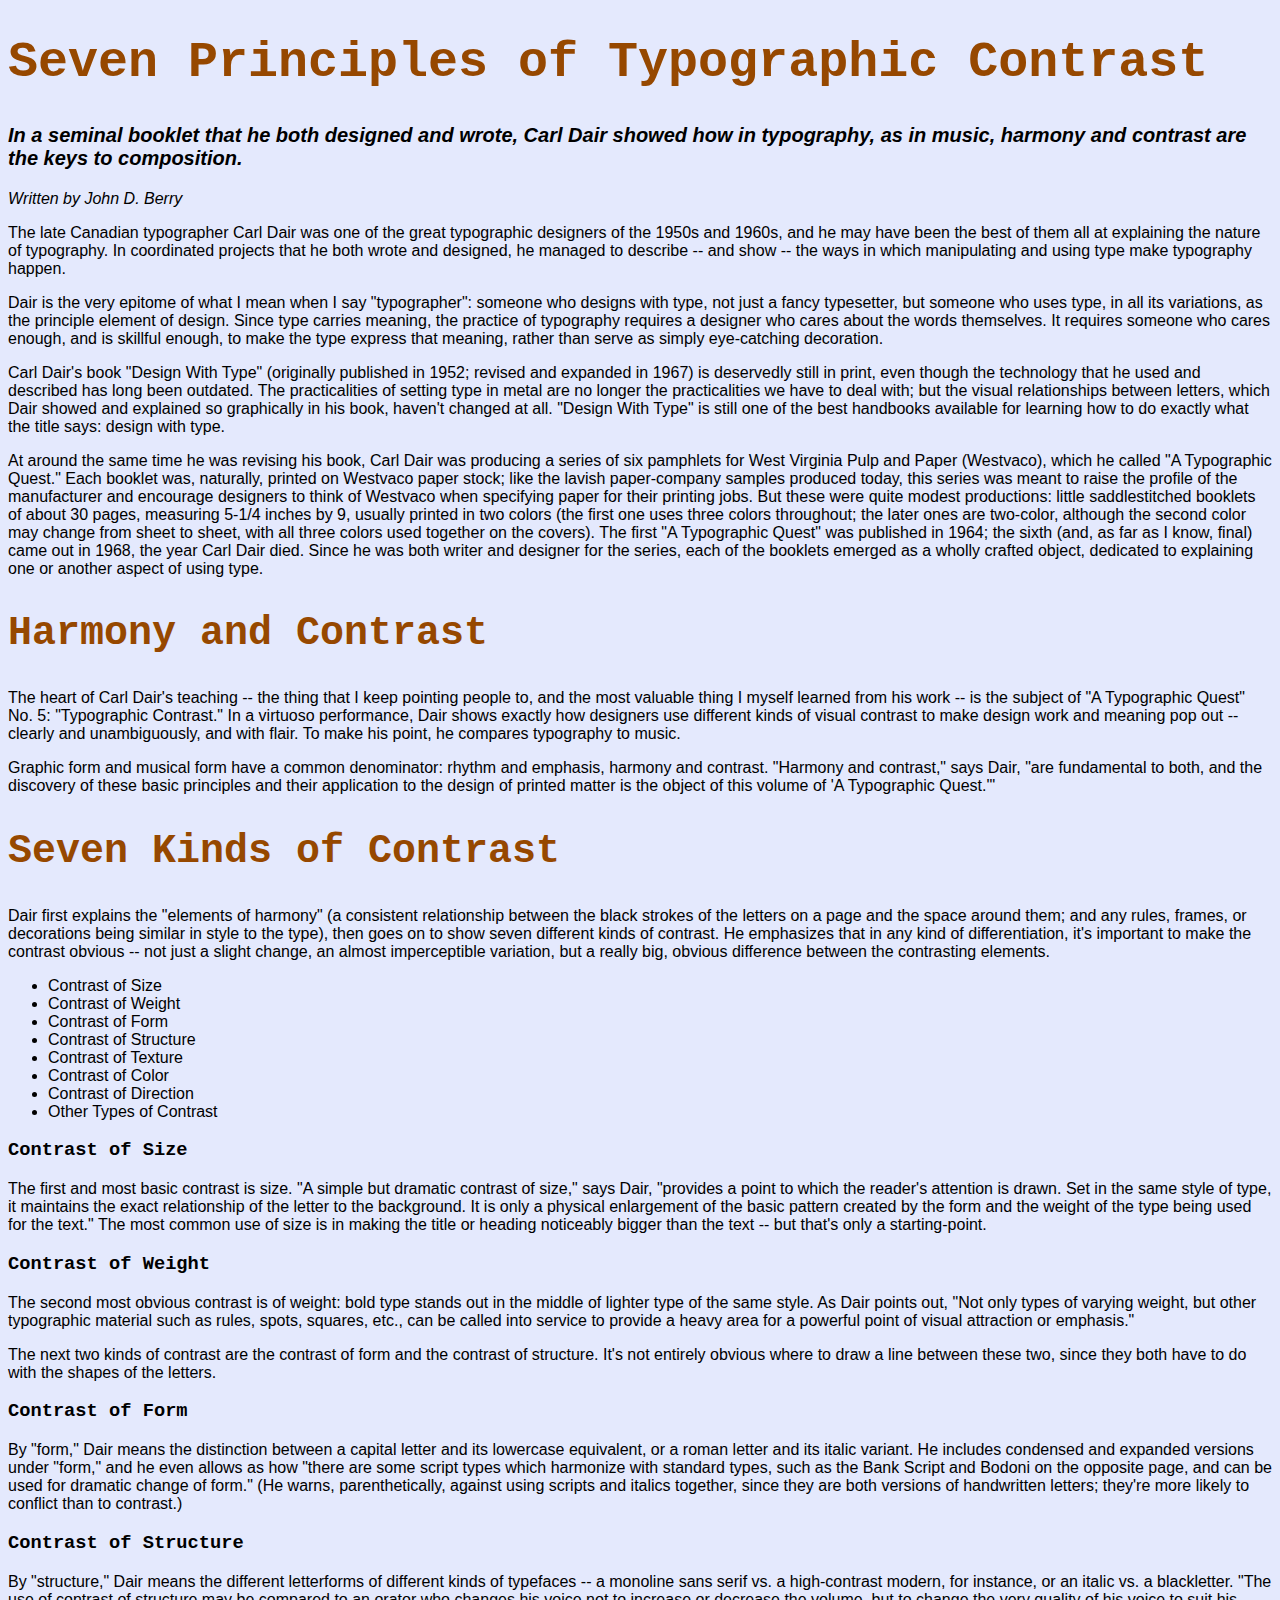
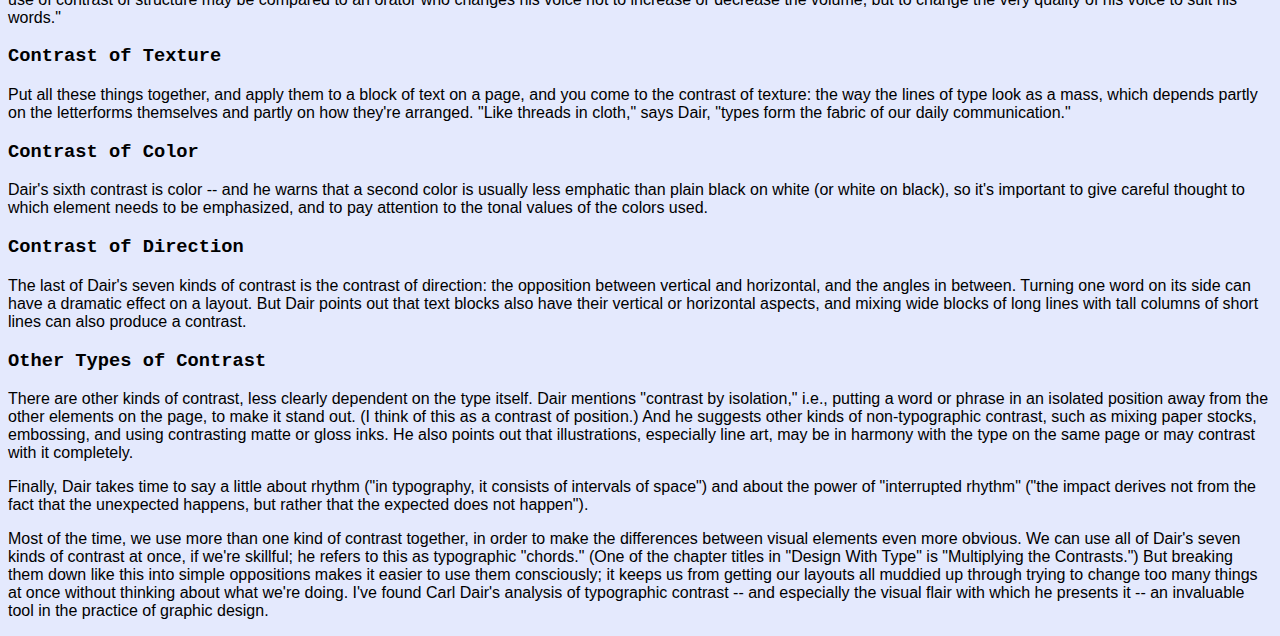
<file: week1-exercise/index.html>
<!DOCTYPE html>
<html lang="en">
    <head>
    	<meta http-equiv="x-ua-compatible" content="ie=edge">
        <meta charset="utf-8"> 
       	<meta name="viewport" content="width=device-width, initial-scale=1">
        <title>Seven Principles of Typographic Contrast</title>
        <link rel="stylesheet" href="style.css"/>
    </head>
    <body>
        <h1>Seven Principles of Typographic Contrast</h1>

        <p class = "summary">In a seminal booklet that he both designed and wrote, Carl Dair showed how in typography, as in music, harmony and contrast are the keys to composition.</p>

        <p class = "italic">Written by John D. Berry</p>

        <p>The late Canadian typographer Carl Dair was one of the great typographic designers of the 1950s and 1960s, and he may have been the best of them all at explaining the nature of typography. In coordinated projects that he both wrote and designed, he managed to describe -- and show -- the ways in which manipulating and using type make typography happen.</p>

        <p>Dair is the very epitome of what I mean when I say "typographer": someone who designs with type, not just a fancy typesetter, but someone who uses type, in all its variations, as the principle element of design. Since type carries meaning, the practice of typography requires a designer who cares about the words themselves. It requires someone who cares enough, and is skillful enough, to make the type express that meaning, rather than serve as simply eye-catching decoration.</p>

        <p>Carl Dair's book "Design With Type" (originally published in 1952; revised and expanded in 1967) is deservedly still in print, even though the technology that he used and described has long been outdated. The practicalities of setting type in metal are no longer the practicalities we have to deal with; but the visual relationships between letters, which Dair showed and explained so graphically in his book, haven't changed at all. "Design With Type" is still one of the best handbooks available for learning how to do exactly what the title says: design with type.</p>

        <p>At around the same time he was revising his book, Carl Dair was producing a series of six pamphlets for West Virginia Pulp and Paper (Westvaco), which he called "A Typographic Quest." Each booklet was, naturally, printed on Westvaco paper stock; like the lavish paper-company samples produced today, this series was meant to raise the profile of the manufacturer and encourage designers to think of Westvaco when specifying paper for their printing jobs. But these were quite modest productions: little saddlestitched booklets of about 30 pages, measuring 5-1/4 inches by 9, usually printed in two colors (the first one uses three colors throughout; the later ones are two-color, although the second color may change from sheet to sheet, with all three colors used together on the covers). The first "A Typographic Quest" was published in 1964; the sixth (and, as far as I know, final) came out in 1968, the year Carl Dair died. Since he was both writer and designer for the series, each of the booklets emerged as a wholly crafted object, dedicated to explaining one or another aspect of using type.</p>

        <h2>Harmony and Contrast</h2>

        <p>The heart of Carl Dair's teaching -- the thing that I keep pointing people to, and the most valuable thing I myself learned from his work -- is the subject of "A Typographic Quest" No. 5: "Typographic Contrast." In a virtuoso performance, Dair shows exactly how designers use different kinds of visual contrast to make design work and meaning pop out -- clearly and unambiguously, and with flair. To make his point, he compares typography to music.</p>

        <p>Graphic form and musical form have a common denominator: rhythm and emphasis, harmony and contrast. "Harmony and contrast," says Dair, "are fundamental to both, and the discovery of these basic principles and their application to the design of printed matter is the object of this volume of 'A Typographic Quest.'"</p>

        <h2>Seven Kinds of Contrast</h2>

        <p>Dair first explains the "elements of harmony" (a consistent relationship between the black strokes of the letters on a page and the space around them; and any rules, frames, or decorations being similar in style to the type), then goes on to show seven different kinds of contrast. He emphasizes that in any kind of differentiation, it's important to make the contrast obvious -- not just a slight change, an almost imperceptible variation, but a really big, obvious difference between the contrasting elements.</p>

        <ul>
        <li>Contrast of Size</li>
        <li>Contrast of Weight</li>
        <li>Contrast of Form</li>
        <li>Contrast of Structure</li>
        <li>Contrast of Texture</li>
        <li>Contrast of Color</li>
        <li>Contrast of Direction</li>
        <li>Other Types of Contrast</li>
        </ul>

        <h3>Contrast of Size</h3>

        <p>The first and most basic contrast is size. "A simple but dramatic contrast of size," says Dair, "provides a point to which the reader's attention is drawn. Set in the same style of type, it maintains the exact relationship of the letter to the background. It is only a physical enlargement of the basic pattern created by the form and the weight of the type being used for the text." The most common use of size is in making the title or heading noticeably bigger than the text -- but that's only a starting-point.</p>

        <h3>Contrast of Weight</h3>

        <p>The second most obvious contrast is of weight: bold type stands out in the middle of lighter type of the same style. As Dair points out, "Not only types of varying weight, but other typographic material such as rules, spots, squares, etc., can be called into service to provide a heavy area for a powerful point of visual attraction or emphasis."</p>

        <p>The next two kinds of contrast are the contrast of form and the contrast of structure. It's not entirely obvious where to draw a line between these two, since they both have to do with the shapes of the letters.</p>


        <h3>Contrast of Form</h3>

        <p>By "form," Dair means the distinction between a capital letter and its lowercase equivalent, or a roman letter and its italic variant. He includes condensed and expanded versions under "form," and he even allows as how "there are some script types which harmonize with standard types, such as the Bank Script and Bodoni on the opposite page, and can be used for dramatic change of form." (He warns, parenthetically, against using scripts and italics together, since they are both versions of handwritten letters; they're more likely to conflict than to contrast.)</p>

        <h3>Contrast of Structure</h3>

        <p>By "structure," Dair means the different letterforms of different kinds of typefaces -- a monoline sans serif vs. a high-contrast modern, for instance, or an italic vs. a blackletter. "The use of contrast of structure may be compared to an orator who changes his voice not to increase or decrease the volume, but to change the very quality of his voice to suit his words."</p>

        <h3>Contrast of Texture</h3>

        <p>Put all these things together, and apply them to a block of text on a page, and you come to the contrast of texture: the way the lines of type look as a mass, which depends partly on the letterforms themselves and partly on how they're arranged. "Like threads in cloth," says Dair, "types form the fabric of our daily communication."</p>


        <h3>Contrast of Color</h3>

        <p>Dair's sixth contrast is color -- and he warns that a second color is usually less emphatic than plain black on white (or white on black), so it's important to give careful thought to which element needs to be emphasized, and to pay attention to the tonal values of the colors used.</p>

        <h3>Contrast of Direction</h3>

        <p>The last of Dair's seven kinds of contrast is the contrast of direction: the opposition between vertical and horizontal, and the angles in between. Turning one word on its side can have a dramatic effect on a layout. But Dair points out that text blocks also have their vertical or horizontal aspects, and mixing wide blocks of long lines with tall columns of short lines can also produce a contrast.</p>

        <h3>Other Types of Contrast</h3>

        <p>There are other kinds of contrast, less clearly dependent on the type itself. Dair mentions "contrast by isolation," i.e., putting a word or phrase in an isolated position away from the other elements on the page, to make it stand out. (I think of this as a contrast of position.) And he suggests other kinds of non-typographic contrast, such as mixing paper stocks, embossing, and using contrasting matte or gloss inks. He also points out that illustrations, especially line art, may be in harmony with the type on the same page or may contrast with it completely.</p>

        <p>Finally, Dair takes time to say a little about rhythm ("in typography, it consists of intervals of space") and about the power of "interrupted rhythm" ("the impact derives not from the fact that the unexpected happens, but rather that the expected does not happen").</p>

        <p>Most of the time, we use more than one kind of contrast together, in order to make the differences between visual elements even more obvious. We can use all of Dair's seven kinds of contrast at once, if we're skillful; he refers to this as typographic "chords." (One of the chapter titles in "Design With Type" is "Multiplying the Contrasts.") But breaking them down like this into simple oppositions makes it easier to use them consciously; it keeps us from getting our layouts all muddied up through trying to change too many things at once without thinking about what we're doing. I've found Carl Dair's analysis of typographic contrast -- and especially the visual flair with which he presents it -- an invaluable tool in the practice of graphic design.</p>


    </body>
</html>
</file>
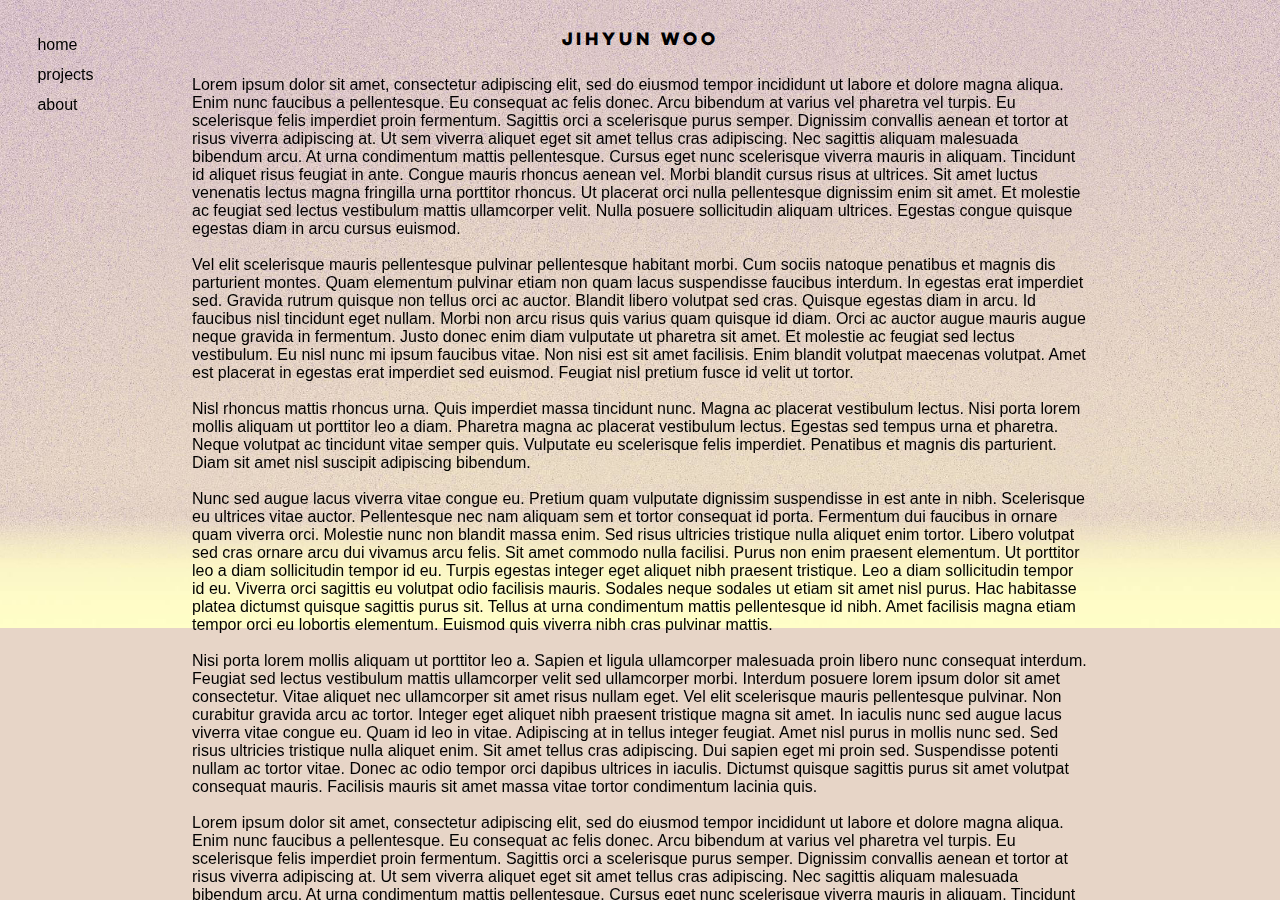
<file: final/projects.html>
<!DOCTYPE html>
<html lang="en">
    <head>
    	<meta http-equiv="x-ua-compatible" content="ie=edge">
        <meta charset="utf-8"> 
       	<meta name="viewport" content="width=device-width, initial-scale=1">
        <title>Jihyun Woo | Projects</title>
        <link rel="stylesheet" href="style.css"/>
        <script src="https://code.jquery.com/jquery-3.6.0.min.js" integrity="sha256-/xUj+3OJU5yExlq6GSYGSHk7tPXikynS7ogEvDej/m4=" crossorigin="anonymous"></script>
        <script src="script.js"></script>
    </head>
    <body>
        <div class ="navigation anim">
            <div id ="star1">&#10031; </div><a href="index.html" class="navi1">home</a><br>
            <div id ="star2">&#10031; </div><a href="projects.html" class="navi2">projects</a><br>
            <div id ="star3">&#10031; </div><a href="about.html" class="navi3">about</a>
        </div>
            <div class ="header">jihyun woo</div>
            <div class ="content">
            <p>Lorem ipsum dolor sit amet, consectetur adipiscing elit, sed do eiusmod tempor incididunt ut labore et dolore magna aliqua. Enim nunc faucibus a pellentesque. Eu consequat ac felis donec. Arcu bibendum at varius vel pharetra vel turpis. Eu scelerisque felis imperdiet proin fermentum. Sagittis orci a scelerisque purus semper. Dignissim convallis aenean et tortor at risus viverra adipiscing at. Ut sem viverra aliquet eget sit amet tellus cras adipiscing. Nec sagittis aliquam malesuada bibendum arcu. At urna condimentum mattis pellentesque. Cursus eget nunc scelerisque viverra mauris in aliquam. Tincidunt id aliquet risus feugiat in ante. Congue mauris rhoncus aenean vel. Morbi blandit cursus risus at ultrices. Sit amet luctus venenatis lectus magna fringilla urna porttitor rhoncus. Ut placerat orci nulla pellentesque dignissim enim sit amet. Et molestie ac feugiat sed lectus vestibulum mattis ullamcorper velit. Nulla posuere sollicitudin aliquam ultrices. Egestas congue quisque egestas diam in arcu cursus euismod.<br><br>

                Vel elit scelerisque mauris pellentesque pulvinar pellentesque habitant morbi. Cum sociis natoque penatibus et magnis dis parturient montes. Quam elementum pulvinar etiam non quam lacus suspendisse faucibus interdum. In egestas erat imperdiet sed. Gravida rutrum quisque non tellus orci ac auctor. Blandit libero volutpat sed cras. Quisque egestas diam in arcu. Id faucibus nisl tincidunt eget nullam. Morbi non arcu risus quis varius quam quisque id diam. Orci ac auctor augue mauris augue neque gravida in fermentum. Justo donec enim diam vulputate ut pharetra sit amet. Et molestie ac feugiat sed lectus vestibulum. Eu nisl nunc mi ipsum faucibus vitae. Non nisi est sit amet facilisis. Enim blandit volutpat maecenas volutpat. Amet est placerat in egestas erat imperdiet sed euismod. Feugiat nisl pretium fusce id velit ut tortor.<br><br>
                
                Nisl rhoncus mattis rhoncus urna. Quis imperdiet massa tincidunt nunc. Magna ac placerat vestibulum lectus. Nisi porta lorem mollis aliquam ut porttitor leo a diam. Pharetra magna ac placerat vestibulum lectus. Egestas sed tempus urna et pharetra. Neque volutpat ac tincidunt vitae semper quis. Vulputate eu scelerisque felis imperdiet. Penatibus et magnis dis parturient. Diam sit amet nisl suscipit adipiscing bibendum.<br><br>
                
                Nunc sed augue lacus viverra vitae congue eu. Pretium quam vulputate dignissim suspendisse in est ante in nibh. Scelerisque eu ultrices vitae auctor. Pellentesque nec nam aliquam sem et tortor consequat id porta. Fermentum dui faucibus in ornare quam viverra orci. Molestie nunc non blandit massa enim. Sed risus ultricies tristique nulla aliquet enim tortor. Libero volutpat sed cras ornare arcu dui vivamus arcu felis. Sit amet commodo nulla facilisi. Purus non enim praesent elementum. Ut porttitor leo a diam sollicitudin tempor id eu. Turpis egestas integer eget aliquet nibh praesent tristique. Leo a diam sollicitudin tempor id eu. Viverra orci sagittis eu volutpat odio facilisis mauris. Sodales neque sodales ut etiam sit amet nisl purus. Hac habitasse platea dictumst quisque sagittis purus sit. Tellus at urna condimentum mattis pellentesque id nibh. Amet facilisis magna etiam tempor orci eu lobortis elementum. Euismod quis viverra nibh cras pulvinar mattis.<br><br>
                
                Nisi porta lorem mollis aliquam ut porttitor leo a. Sapien et ligula ullamcorper malesuada proin libero nunc consequat interdum. Feugiat sed lectus vestibulum mattis ullamcorper velit sed ullamcorper morbi. Interdum posuere lorem ipsum dolor sit amet consectetur. Vitae aliquet nec ullamcorper sit amet risus nullam eget. Vel elit scelerisque mauris pellentesque pulvinar. Non curabitur gravida arcu ac tortor. Integer eget aliquet nibh praesent tristique magna sit amet. In iaculis nunc sed augue lacus viverra vitae congue eu. Quam id leo in vitae. Adipiscing at in tellus integer feugiat. Amet nisl purus in mollis nunc sed. Sed risus ultricies tristique nulla aliquet enim. Sit amet tellus cras adipiscing. Dui sapien eget mi proin sed. Suspendisse potenti nullam ac tortor vitae. Donec ac odio tempor orci dapibus ultrices in iaculis. Dictumst quisque sagittis purus sit amet volutpat consequat mauris. Facilisis mauris sit amet massa vitae tortor condimentum lacinia quis.<br><br>

                Lorem ipsum dolor sit amet, consectetur adipiscing elit, sed do eiusmod tempor incididunt ut labore et dolore magna aliqua. Enim nunc faucibus a pellentesque. Eu consequat ac felis donec. Arcu bibendum at varius vel pharetra vel turpis. Eu scelerisque felis imperdiet proin fermentum. Sagittis orci a scelerisque purus semper. Dignissim convallis aenean et tortor at risus viverra adipiscing at. Ut sem viverra aliquet eget sit amet tellus cras adipiscing. Nec sagittis aliquam malesuada bibendum arcu. At urna condimentum mattis pellentesque. Cursus eget nunc scelerisque viverra mauris in aliquam. Tincidunt id aliquet risus feugiat in ante. Congue mauris rhoncus aenean vel. Morbi blandit cursus risus at ultrices. Sit amet luctus venenatis lectus magna fringilla urna porttitor rhoncus. Ut placerat orci nulla pellentesque dignissim enim sit amet. Et molestie ac feugiat sed lectus vestibulum mattis ullamcorper velit. Nulla posuere sollicitudin aliquam ultrices. Egestas congue quisque egestas diam in arcu cursus euismod.<br><br>

                Vel elit scelerisque mauris pellentesque pulvinar pellentesque habitant morbi. Cum sociis natoque penatibus et magnis dis parturient montes. Quam elementum pulvinar etiam non quam lacus suspendisse faucibus interdum. In egestas erat imperdiet sed. Gravida rutrum quisque non tellus orci ac auctor. Blandit libero volutpat sed cras. Quisque egestas diam in arcu. Id faucibus nisl tincidunt eget nullam. Morbi non arcu risus quis varius quam quisque id diam. Orci ac auctor augue mauris augue neque gravida in fermentum. Justo donec enim diam vulputate ut pharetra sit amet. Et molestie ac feugiat sed lectus vestibulum. Eu nisl nunc mi ipsum faucibus vitae. Non nisi est sit amet facilisis. Enim blandit volutpat maecenas volutpat. Amet est placerat in egestas erat imperdiet sed euismod. Feugiat nisl pretium fusce id velit ut tortor.<br><br>
                
                Nisl rhoncus mattis rhoncus urna. Quis imperdiet massa tincidunt nunc. Magna ac placerat vestibulum lectus. Nisi porta lorem mollis aliquam ut porttitor leo a diam. Pharetra magna ac placerat vestibulum lectus. Egestas sed tempus urna et pharetra. Neque volutpat ac tincidunt vitae semper quis. Vulputate eu scelerisque felis imperdiet. Penatibus et magnis dis parturient. Diam sit amet nisl suscipit adipiscing bibendum.<br><br>
                
                Nunc sed augue lacus viverra vitae congue eu. Pretium quam vulputate dignissim suspendisse in est ante in nibh. Scelerisque eu ultrices vitae auctor. Pellentesque nec nam aliquam sem et tortor consequat id porta. Fermentum dui faucibus in ornare quam viverra orci. Molestie nunc non blandit massa enim. Sed risus ultricies tristique nulla aliquet enim tortor. Libero volutpat sed cras ornare arcu dui vivamus arcu felis. Sit amet commodo nulla facilisi. Purus non enim praesent elementum. Ut porttitor leo a diam sollicitudin tempor id eu. Turpis egestas integer eget aliquet nibh praesent tristique. Leo a diam sollicitudin tempor id eu. Viverra orci sagittis eu volutpat odio facilisis mauris. Sodales neque sodales ut etiam sit amet nisl purus. Hac habitasse platea dictumst quisque sagittis purus sit. Tellus at urna condimentum mattis pellentesque id nibh. Amet facilisis magna etiam tempor orci eu lobortis elementum. Euismod quis viverra nibh cras pulvinar mattis.<br><br>
                
                Nisi porta lorem mollis aliquam ut porttitor leo a. Sapien et ligula ullamcorper malesuada proin libero nunc consequat interdum. Feugiat sed lectus vestibulum mattis ullamcorper velit sed ullamcorper morbi. Interdum posuere lorem ipsum dolor sit amet consectetur. Vitae aliquet nec ullamcorper sit amet risus nullam eget. Vel elit scelerisque mauris pellentesque pulvinar. Non curabitur gravida arcu ac tortor. Integer eget aliquet nibh praesent tristique magna sit amet. In iaculis nunc sed augue lacus viverra vitae congue eu. Quam id leo in vitae. Adipiscing at in tellus integer feugiat. Amet nisl purus in mollis nunc sed. Sed risus ultricies tristique nulla aliquet enim. Sit amet tellus cras adipiscing. Dui sapien eget mi proin sed. Suspendisse potenti nullam ac tortor vitae. Donec ac odio tempor orci dapibus ultrices in iaculis. Dictumst quisque sagittis purus sit amet volutpat consequat mauris. Facilisis mauris sit amet massa vitae tortor condimentum lacinia quis.<br><br>

                Nisi porta lorem mollis aliquam ut porttitor leo a. Sapien et ligula ullamcorper malesuada proin libero nunc consequat interdum. Feugiat sed lectus vestibulum mattis ullamcorper velit sed ullamcorper morbi. Interdum posuere lorem ipsum dolor sit amet consectetur. Vitae aliquet nec ullamcorper sit amet risus nullam eget. Vel elit scelerisque mauris pellentesque pulvinar. Non curabitur gravida arcu ac tortor. Integer eget aliquet nibh praesent tristique magna sit amet. In iaculis nunc sed augue lacus viverra vitae congue eu. Quam id leo in vitae. Adipiscing at in tellus integer feugiat. Amet nisl purus in mollis nunc sed. Sed risus ultricies tristique nulla aliquet enim. Sit amet tellus cras adipiscing. Dui sapien eget mi proin sed. Suspendisse potenti nullam ac tortor vitae. Donec ac odio tempor orci dapibus ultrices in iaculis. Dictumst quisque sagittis purus sit amet volutpat consequat mauris. Facilisis mauris sit amet massa vitae tortor condimentum lacinia quis.<br><br>
            </p>
        </div>
    </body>
</html>
</file>
<file: week1-exercise/style.css>
body {
    background-color: rgb(228, 233, 253);
    font-family:'Gill Sans', 'Gill Sans MT', Calibri, 'Trebuchet MS', sans-serif;
    color: rgb(0, 0, 0);
    font-weight: 300;
}

p {
}

h1 {
    color: rgb(150, 72, 0);
    font-size: 50px;
    font-family: 'Courier New', Courier, monospace;
}
h2 {
    color: rgb(150, 72, 0);
    font-size: 40px;
    font-family: 'Courier New', Courier, monospace;
}
h3 {
    font-family: 'Courier New', Courier, monospace;
}
.summary {
    font-style: italic;
    font-size: 20px;
    font-weight: 600;
}
.italic {
    font-style: italic;
    font-weight: 400;
}
</file>
<file: final/style.css>
video {
    width: 100vw;
    height: 100vh;
    position: fixed;
    top: 0;
    left: 0;
    object-fit: cover;
    z-index: -1;
}
@font-face {
    font-family: 'Lulo Clean';
    src: url('Lulo-Clean/Lulo\ Clean\ One\ Bold.otf') format('opentype');
  }
body {
    font-family: 'Gill Sans', 'Futura', 'Trebuchet MS', sans-serif;
    font-weight: 300;
    color: rgb(0, 0, 0);
    background: url(star_background.jpg) rgba(231, 213, 199, 1);
    background-size: cover;
    background-repeat: no-repeat;
    display: flex;
    justify-content: center;
}
.header {
    text-align: center;
    font-family: 'Lulo Clean', 'Gill Sans', 'Trebuchet MS', sans-serif;
    text-transform: uppercase;
    top: 20px;
    position: relative;
}
@keyframes navigation {
    0% {
        opacity: 0.85;
    }
    50% {
        opacity: 0.3;
    }
    100% {
        opacity: 0.85;
    }
}
.navigation {
    color: rgb(0, 0, 0);
    position: fixed;
    top: 30px;
    left: 20px;
    line-height: 30px;
    opacity: 1;
}
.navigation.anim {
    animation-name: navigation;
    animation-duration: 1s;
    animation-timing-function: steps(1, start);
    animation-delay: 0s;
    animation-iteration-count: infinite;
    animation-direction: alternate;
    animation-play-state: running;
}
.navigation a {
    text-decoration: none;
    text-transform: lowercase;
    color: rgb(0, 0, 0);
}
#star1 {
    visibility: hidden;
    display: inline;
}
#star2 {
    visibility: hidden;
    display: inline;
}
#star3 {
    visibility: hidden;
    display: inline;
}
.content {
    position: fixed;
    width: 70%;
    height: 100vh;
    top: 60px;
    overflow: scroll;
}
</file>
